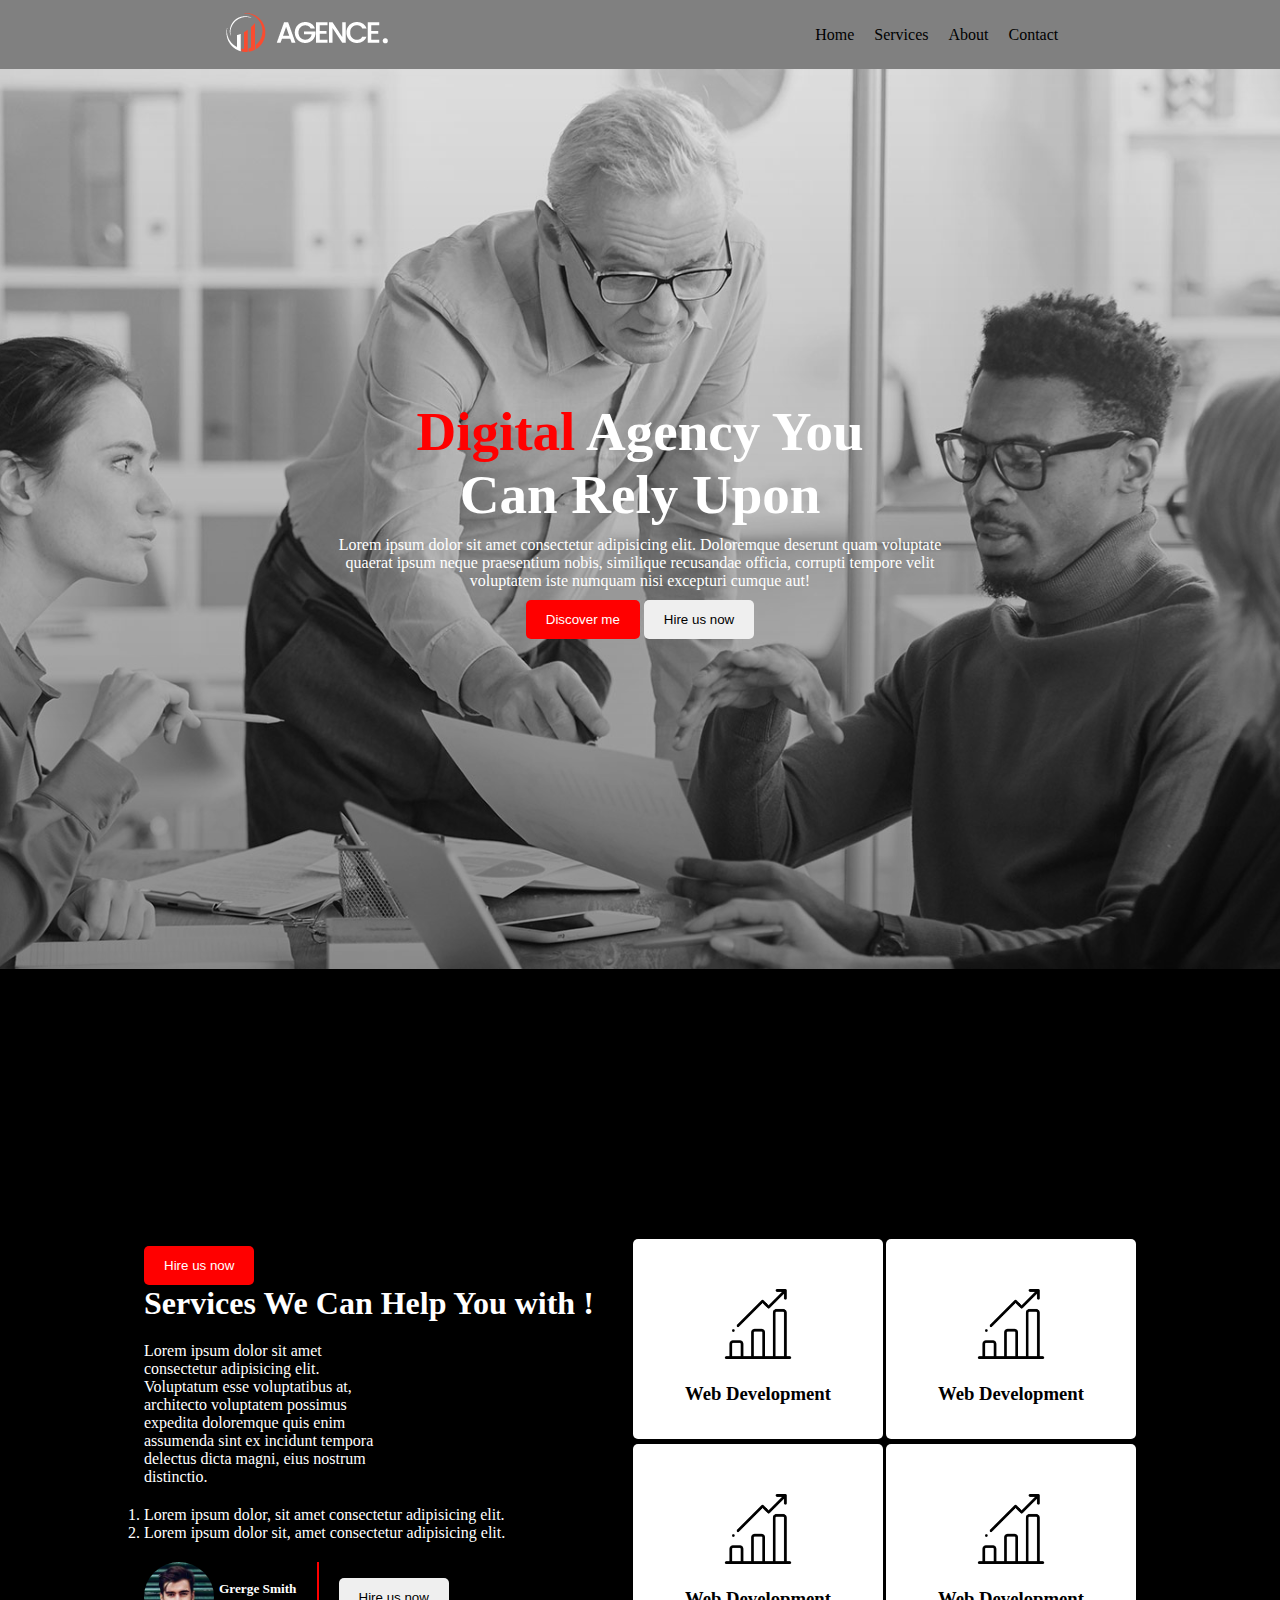
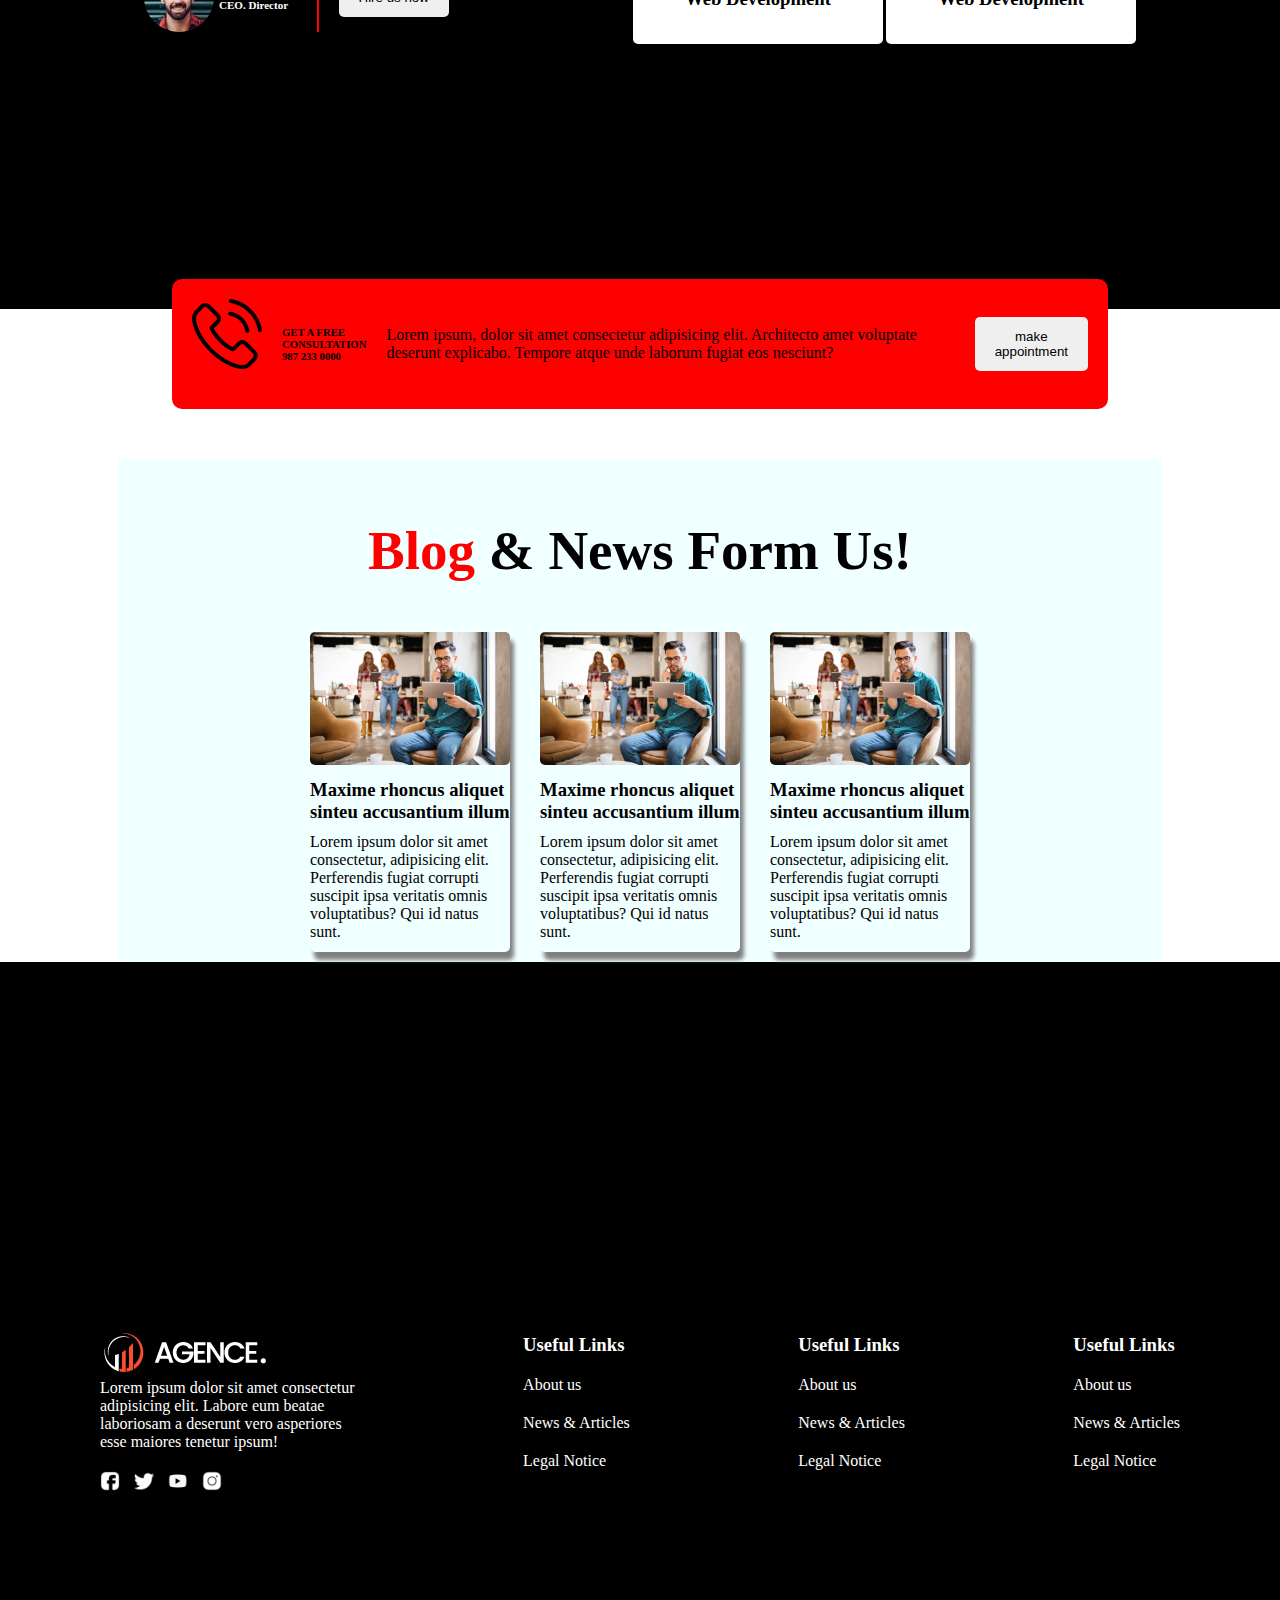
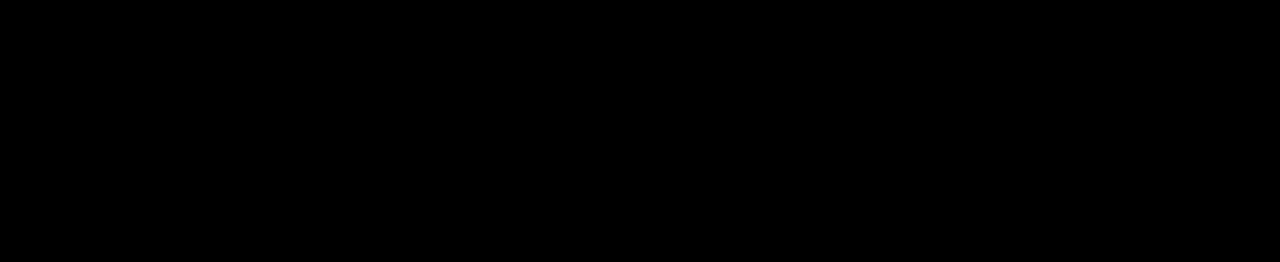
<file: index.html>
<!DOCTYPE html>
<html lang="en">

<head>
    <meta charset="UTF-8">
    <meta name="viewport" content="width=device-width, initial-scale=1.0">
    <title>Document</title>
    <link rel="stylesheet" href="style.css">
</head>

<body>
    <header>
        <div class="nav-container">
            <div class="logo">
                <img src="asset/logo/logo.png" alt="">
            </div>
            <div class="menus">
                <li>Home</li>
                <li>Services</li>
                <li>About</li>
                <li>Contact</li>
            </div>
        </div>
        <div class="banner-container">
            <div class="banner-info">
                <h1 class="title"><span class="primary">Digital</span> Agency You <br> Can Rely Upon</h1>
                <p class="description">Lorem ipsum dolor sit amet consectetur adipisicing elit. Doloremque deserunt quam
                    voluptate quaerat
                    ipsum
                    neque praesentium nobis, similique recusandae officia, corrupti tempore velit voluptatem iste
                    numquam
                    nisi excepturi cumque aut!</p>
                <button class="btn bg-primary">Discover me</button>
                <button class="btn">Hire us now</button>
            </div>
        </div>
    </header>
    <main>
        <div class="service-container">
            <div class="left-side-container">
                <button class="btn bg-primary">Hire us now</button>
                <h1>Services We Can Help You with !</h1>
                <p class="service-description">Lorem ipsum dolor sit amet consectetur adipisicing elit. Voluptatum esse
                    voluptatibus at, architecto
                    voluptatem possimus expedita doloremque quis enim assumenda sint ex incidunt tempora delectus dicta
                    magni, eius nostrum distinctio.</p>
                <ol>
                    <li>Lorem ipsum dolor, sit amet consectetur adipisicing elit.</li>
                    <li>Lorem ipsum dolor sit, amet consectetur adipisicing elit.</li>
                </ol>
                <div class="author-container">
                    <div class="profile-container">
                        <img class="author-img" src="asset/image/author.jpg" alt="">
                        <h5>Grerge Smith <br><small>CEO. Director</small></h5>
                    </div>
                    <div class="author-button">
                        <button class="btn">Hire us now</button>
                    </div>
                </div>
            </div>
            <div class="right-side-container">
                <div class="first-two-box">
                    <div class="box">
                        <img class="icon" src="asset/icons/bar-chart.png" alt="">
                        <h3>Web Development</h3>
                    </div>
                    <div class="box">
                        <img class="icon" src="asset/icons/bar-chart.png" alt="">
                        <h3>Web Development</h3>
                    </div>
                </div>
                <div class="first-two-box">
                    <div class="box">
                        <img class="icon" src="asset/icons/bar-chart.png" alt="">
                        <h3>Web Development</h3>
                    </div>
                    <div class="box">
                        <img class="icon" src="asset/icons/bar-chart.png" alt="">
                        <h3>Web Development</h3>
                    </div>
                </div>
            </div>
        </div>
        <div class="appointment-container">
            <div class="phone-call">
                <img class="icon" src="asset/icons/phone-call.png" alt="">
                <h6>GET A FREE CONSULTATION <br>
                    987 233 0000</h6>
            </div>
            <div class="appointment-desc">
                <p>Lorem ipsum, dolor sit amet consectetur adipisicing elit. Architecto amet voluptate deserunt
                    explicabo. Tempore atque unde laborum fugiat eos nesciunt?</p>
            </div>
            <div class="appointment-btn">
                <button class="btn">make appointment</button>
            </div>
        </div>
        <div class="blog-container">
            <h1 class="title blog-title"><span class="primary">Blog</span> & News Form Us!</h1>
            <div class="cards">
                <div class="card">
                    <img class="blog-img" src="asset/image/blog-1.jpg" alt="">
                    <h3 class="card-title">Maxime rhoncus aliquet sinteu accusantium illum</h3>
                    <p>Lorem ipsum dolor sit amet consectetur, adipisicing elit. Perferendis fugiat corrupti suscipit
                        ipsa veritatis omnis voluptatibus? Qui id natus sunt.</p>
                </div>
                <div class="card">
                    <img class="blog-img" src="asset/image/blog-1.jpg" alt="">
                    <h3 class="card-title">Maxime rhoncus aliquet sinteu accusantium illum</h3>
                    <p>Lorem ipsum dolor sit amet consectetur, adipisicing elit. Perferendis fugiat corrupti suscipit
                        ipsa veritatis omnis voluptatibus? Qui id natus sunt.</p>
                </div>
                <div class="card">
                    <img class="blog-img" src="asset/image/blog-1.jpg" alt="">
                    <h3 class="card-title">Maxime rhoncus aliquet sinteu accusantium illum</h3>
                    <p>Lorem ipsum dolor sit amet consectetur, adipisicing elit. Perferendis fugiat corrupti suscipit
                        ipsa veritatis omnis voluptatibus? Qui id natus sunt.</p>
                </div>
            </div>
        </div>
    </main>
    <footer>
        <div class="footer-container">
            <div class="agence">
                <img src="asset/logo/logo.png" alt="">
                <p>Lorem ipsum dolor sit amet consectetur <br> adipisicing elit. Labore eum beatae <br> laboriosam a deserunt vero
                    asperiores <br> esse maiores tenetur ipsum!</p>
                <div class="logos">
                    <img class="logo-img" src="asset/icons/facebook.png" alt="">
                    <img class="logo-img" src="asset/icons/twitter.png" alt="">
                    <img class="logo-img" src="asset/icons/youtube.png" alt="">
                    <img class="logo-img" src="asset/icons/instagram.png" alt="">
                </div>
            </div>
            <div class="useful-link">
                <h3>Useful Links</h3>
                <ul>
                    <li><a href="">About us</a></li>
                    <li><a href="">News & Articles</a></li>
                    <li><a href="">Legal Notice</a></li>
                </ul>
            </div>
            <div class="supports">
                <h3>Useful Links</h3>
                <ul>
                   <li><a href="">About us</a></li>
                    <li><a href="">News & Articles</a></li>
                    <li><a href="">Legal Notice</a></li>
                </ul>
            </div>
            <div class="contact-information">
                <h3>Useful Links</h3>
                <ul>
                    <li><a href="">About us</a></li>
                    <li><a href="">News & Articles</a></li>
                    <li><a href="">Legal Notice</a></li>
                </ul>
            </div>
        </div>
    </footer>
</body>

</html>
</file>
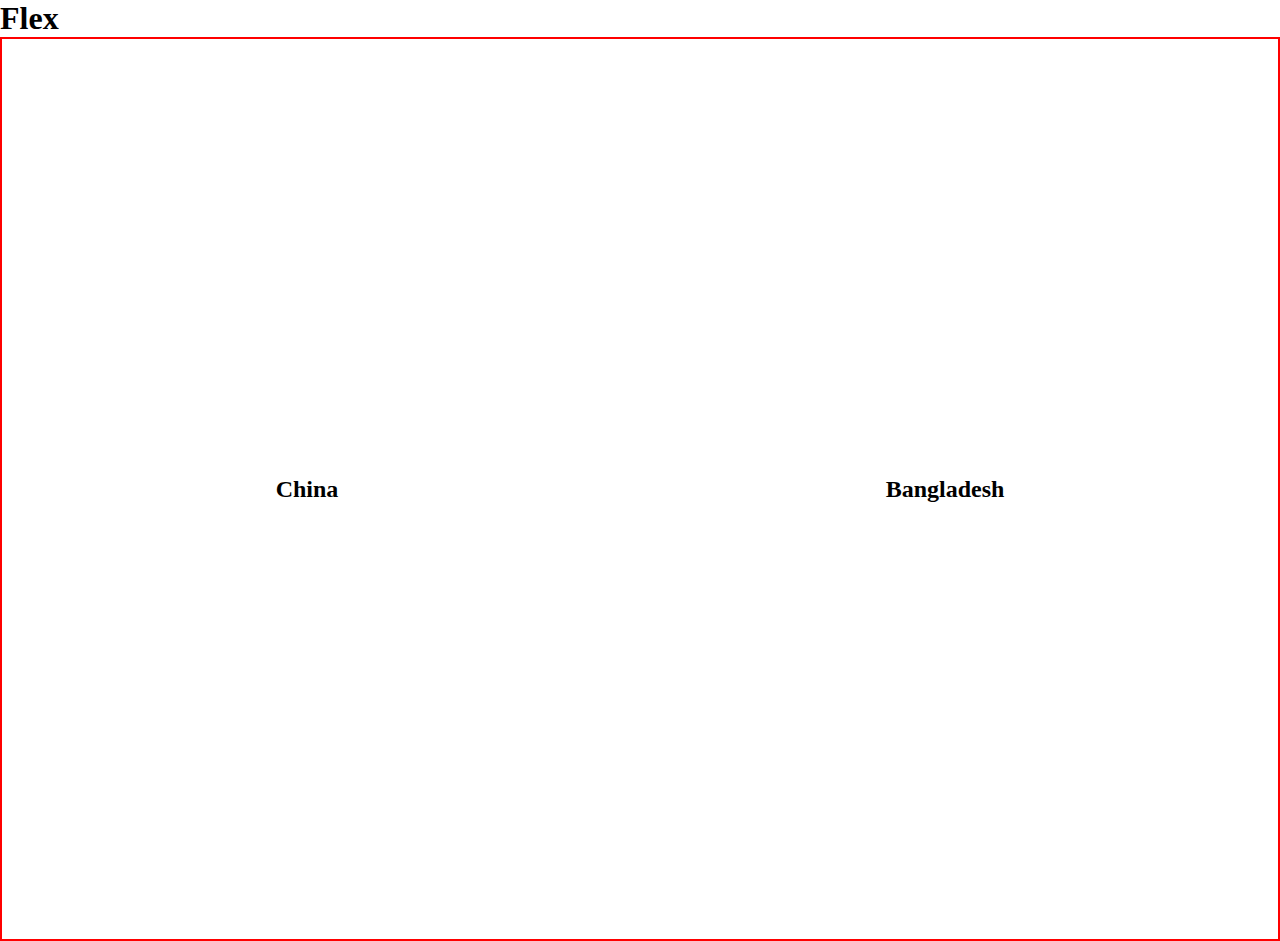
<file: flex.html>
<!DOCTYPE html>
<html lang="en">
<head>
    <meta charset="UTF-8">
    <meta name="viewport" content="width=device-width, initial-scale=1.0">
    <title>Flex</title>
    <link rel="stylesheet" href="flex.css">
</head>
<body>
    <h1>Flex</h1>
    <div class="banner-container">
        <h2>Bangladesh</h2>
        <h2>China</h2>
    </div>

</body>
</html>
</file>
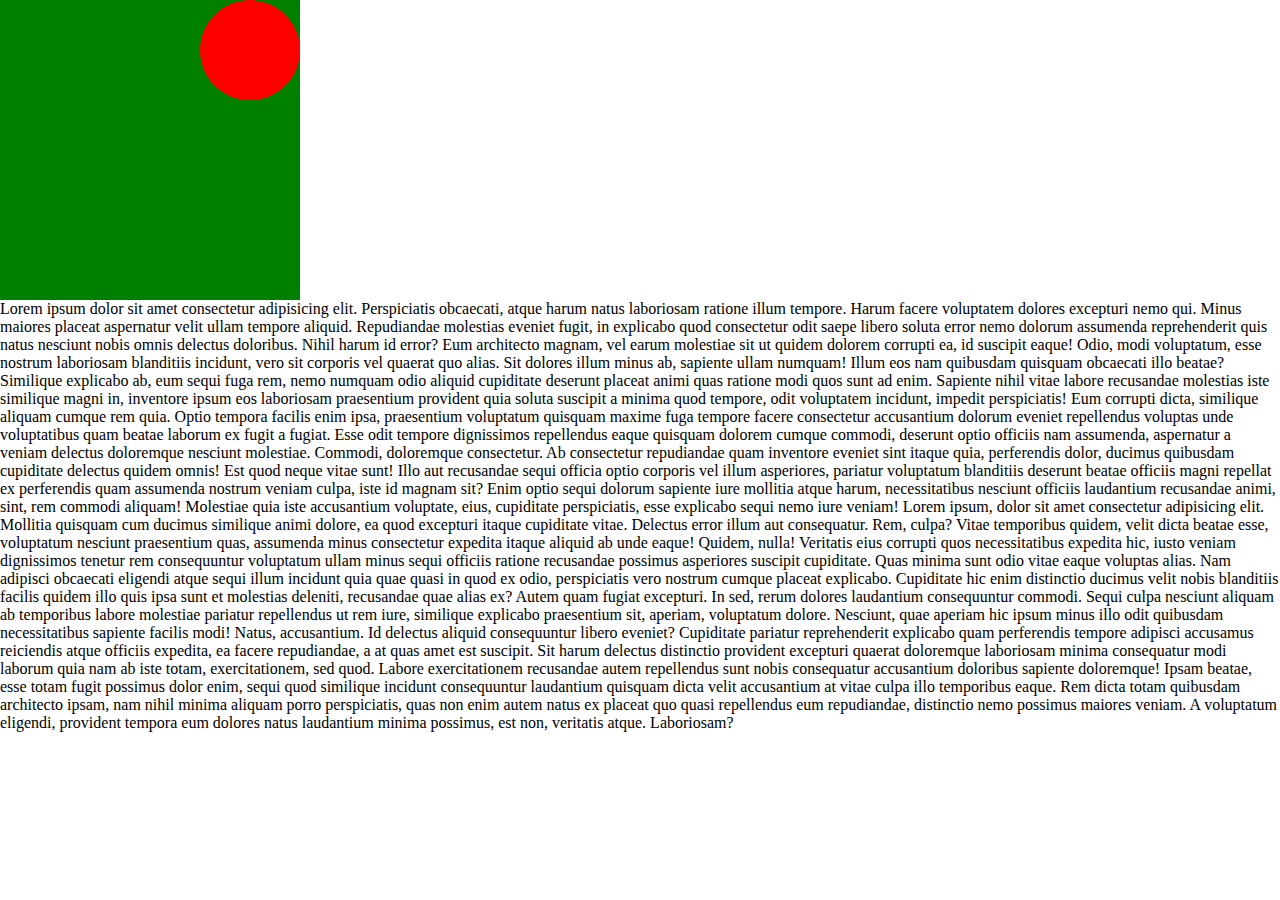
<file: position.html>
<!DOCTYPE html>
<html lang="en">

<head>
    <meta charset="UTF-8">
    <meta name="viewport" content="width=device-width, initial-scale=1.0">
    <title>Position</title>
    <link rel="stylesheet" href="position.css">
</head>

<body>
    <div class="parent">
        <div class="red"></div>
    </div>

    <p>Lorem ipsum dolor sit amet consectetur adipisicing elit. Perspiciatis obcaecati, atque harum natus laboriosam
        ratione illum tempore. Harum facere voluptatem dolores excepturi nemo qui. Minus maiores placeat aspernatur
        velit ullam tempore aliquid. Repudiandae molestias eveniet fugit, in explicabo quod consectetur odit saepe
        libero soluta error nemo dolorum assumenda reprehenderit quis natus nesciunt nobis omnis delectus doloribus.
        Nihil harum id error? Eum architecto magnam, vel earum molestiae sit ut quidem dolorem corrupti ea, id suscipit
        eaque! Odio, modi voluptatum, esse nostrum laboriosam blanditiis incidunt, vero sit corporis vel quaerat quo
        alias. Sit dolores illum minus ab, sapiente ullam numquam! Illum eos nam quibusdam quisquam obcaecati illo
        beatae? Similique explicabo ab, eum sequi fuga rem, nemo numquam odio aliquid cupiditate deserunt placeat animi
        quas ratione modi quos sunt ad enim. Sapiente nihil vitae labore recusandae molestias iste similique magni in,
        inventore ipsum eos laboriosam praesentium provident quia soluta suscipit a minima quod tempore, odit voluptatem
        incidunt, impedit perspiciatis! Eum corrupti dicta, similique aliquam cumque rem quia. Optio tempora facilis
        enim ipsa, praesentium voluptatum quisquam maxime fuga tempore facere consectetur accusantium dolorum eveniet
        repellendus voluptas unde voluptatibus quam beatae laborum ex fugit a fugiat. Esse odit tempore dignissimos
        repellendus eaque quisquam dolorem cumque commodi, deserunt optio officiis nam assumenda, aspernatur a veniam
        delectus doloremque nesciunt molestiae. Commodi, doloremque consectetur. Ab consectetur repudiandae quam
        inventore eveniet sint itaque quia, perferendis dolor, ducimus quibusdam cupiditate delectus quidem omnis! Est
        quod neque vitae sunt! Illo aut recusandae sequi officia optio corporis vel illum asperiores, pariatur
        voluptatum blanditiis deserunt beatae officiis magni repellat ex perferendis quam assumenda nostrum veniam
        culpa, iste id magnam sit? Enim optio sequi dolorum sapiente iure mollitia atque harum, necessitatibus nesciunt
        officiis laudantium recusandae animi, sint, rem commodi aliquam! Molestiae quia iste accusantium voluptate,
        eius, cupiditate perspiciatis, esse explicabo sequi nemo iure veniam! Lorem ipsum, dolor sit amet consectetur
        adipisicing elit. Mollitia quisquam cum ducimus similique animi dolore,
        ea quod excepturi itaque cupiditate vitae. Delectus error illum aut consequatur. Rem, culpa? Vitae temporibus
        quidem, velit dicta beatae esse, voluptatum nesciunt praesentium quas, assumenda minus consectetur expedita
        itaque aliquid ab unde eaque! Quidem, nulla! Veritatis eius corrupti quos necessitatibus expedita hic, iusto
        veniam dignissimos tenetur rem consequuntur voluptatum ullam minus sequi officiis ratione recusandae possimus
        asperiores suscipit cupiditate. Quas minima sunt odio vitae eaque voluptas alias. Nam adipisci obcaecati
        eligendi atque sequi illum incidunt quia quae quasi in quod ex odio, perspiciatis vero nostrum cumque placeat
        explicabo. Cupiditate hic enim distinctio ducimus velit nobis blanditiis facilis quidem illo quis ipsa sunt et
        molestias deleniti, recusandae quae alias ex? Autem quam fugiat excepturi. In sed, rerum dolores laudantium
        consequuntur commodi. Sequi culpa nesciunt aliquam ab temporibus labore molestiae pariatur repellendus ut rem
        iure, similique explicabo praesentium sit, aperiam, voluptatum dolore. Nesciunt, quae aperiam hic ipsum minus
        illo odit quibusdam necessitatibus sapiente facilis modi! Natus, accusantium. Id delectus aliquid consequuntur
        libero eveniet? Cupiditate pariatur reprehenderit explicabo quam perferendis tempore adipisci accusamus
        reiciendis atque officiis expedita, ea facere repudiandae, a at quas amet est suscipit. Sit harum delectus
        distinctio provident excepturi quaerat doloremque laboriosam minima consequatur modi laborum quia nam ab iste
        totam, exercitationem, sed quod. Labore exercitationem recusandae autem repellendus sunt nobis consequatur
        accusantium doloribus sapiente doloremque! Ipsam beatae, esse totam fugit possimus dolor enim, sequi quod
        similique incidunt consequuntur laudantium quisquam dicta velit accusantium at vitae culpa illo temporibus
        eaque. Rem dicta totam quibusdam architecto ipsam, nam nihil minima aliquam porro perspiciatis, quas non enim
        autem natus ex placeat quo quasi repellendus eum repudiandae, distinctio nemo possimus maiores veniam. A
        voluptatum eligendi, provident tempora eum dolores natus laudantium minima possimus, est non, veritatis atque.
        Laboriosam?</p>
</body>

</html>
</file>
<file: style.css>
*{
    margin: 0px;
    padding: 0px;
}
.nav-container{
    display: flex;
    justify-content: space-around;
    background-color: gray;
    padding: 10px;
    align-items: center;
}
.menus{
    text-decoration: none;
    list-style: none;
    display: flex;
    gap: 20px;
}
.banner-container{
    height: 100vh;
    background-image: url("asset/image/background.jpg"),
    linear-gradient(rgba(0,0,0,0.1),rgba(0,0,0,0.4));
    background-blend-mode: overlay;
    background-position: center;
    background-repeat: no-repeat;
    background-size: cover;
    text-align: center;
    display: flex;
    align-items: center;
}
.primary{
    color: red;
}
.title{
    font-size: 55px;
    font-weight: bold;
    color: white;
}
.description{
    color: white;
    padding: 10px;
    width: 50%;
    margin: auto;
}
.btn{
    padding: 12px 20px;
    border: none;
    border-radius: 5px;
}
.bg-primary{
    background-color: red;
    color: white;
}
.service-container{
    height: 100vh;
    background-color: black;
    color: white;
    display: flex;
    align-items: center;
    padding: 20px;
}
.icon{
    width: 70px;
    margin-bottom: 20px;
}
.box{
    text-align: center;
    width: 150px;
    height: 100px;
    padding: 50px;
    background-color: white;
    color: black;
    border-radius: 5px;
    /* box-shadow: 4px 4px 8px gray; */
}
.service-description{
    width: 50%;
    margin-top: 20px;
    margin-bottom: 20px;
}
.first-two-box{
    display:flex;
    gap: 3px;
    margin-top: 5px;
}
.author-img{
    width: 70px;
    height: 70px;
    border-radius: 50%;
}
.author-container{
    display: flex;
    gap: 20px;
    align-items: center;
    margin-top: 20px;
}
.profile-container{
    display: flex;
    align-items: center;
    gap: 5px;
    border-right: 2px solid red;
    padding-right: 20px;
}
.left-side-container{
   margin-left: 10%;
}
.right-side-container{
    margin-right: 10%;
}
.phone-call{
    display: flex;
    align-items: center;
    gap: 20px;
}
.appointment-container{
    display: flex;
    justify-content: space-around;
    width: 70%;
    margin: auto;
    padding: 20px;
    background-color: red;
    align-items: center;
    border-radius: 10px;
    margin-top: -30px;
    gap: 20px;
}
.blog-title{
    color: black;
    text-align: center;
    margin: 50px;
}
.blog-container{
    width: 80%;
    margin: auto;
    background-color: azure;
    padding: 10px;
    margin-top: 50px;
}
.card{
    width: 200px;
    height: 320px;
    /* background-color: blue; */
    box-shadow: 4px 8px 4px gray;
    border-radius: 5px;
}
.blog-img{
    width: 100%;
    border-radius: 5px;
}
.card-title{
    margin-top: 10px;
    margin-bottom: 10px;
}
.cards{
    display: flex;
    justify-content: center;
    gap: 30px;
}
.footer-container{
    height: 100vh;
    display: flex;
    justify-content: space-between;
    align-items: center;
    background-color: black;
    color: white;
    padding-left: 100px;
    padding-right: 100px;
}
.logo-img{
    width: 20px;
    height: 20px;
    margin-right: 10px ;
    margin-top: 20px;
}
ul li{
    list-style: none;
    color: white;
    margin-bottom: 20px;
    margin-top: 20px;
}
ul a{
    text-decoration: none;
    color: white;
}
</file>
<file: flex.css>
*{
    margin: 0px;
    padding: 0px;
}
/* body{
    padding: 50px;
} */
.banner-container{
    display: flex;
    justify-content: space-around;
    height: 100vh;
    border: 2px solid red;
    align-items: center;
    flex-direction: row-reverse;
}
</file>
<file: position.css>
*{
    margin: 0px;
    padding: 0px;
}
.parent{
    width: 300px;
    height: 300px;
    background-color: green;
    position: relative;
    top: 0px;
}
.red{
    width: 100px;
    height: 100px;
    background-color: red;
    border-radius: 50%;
    position: absolute;
    right: 0px;
}
</file>
